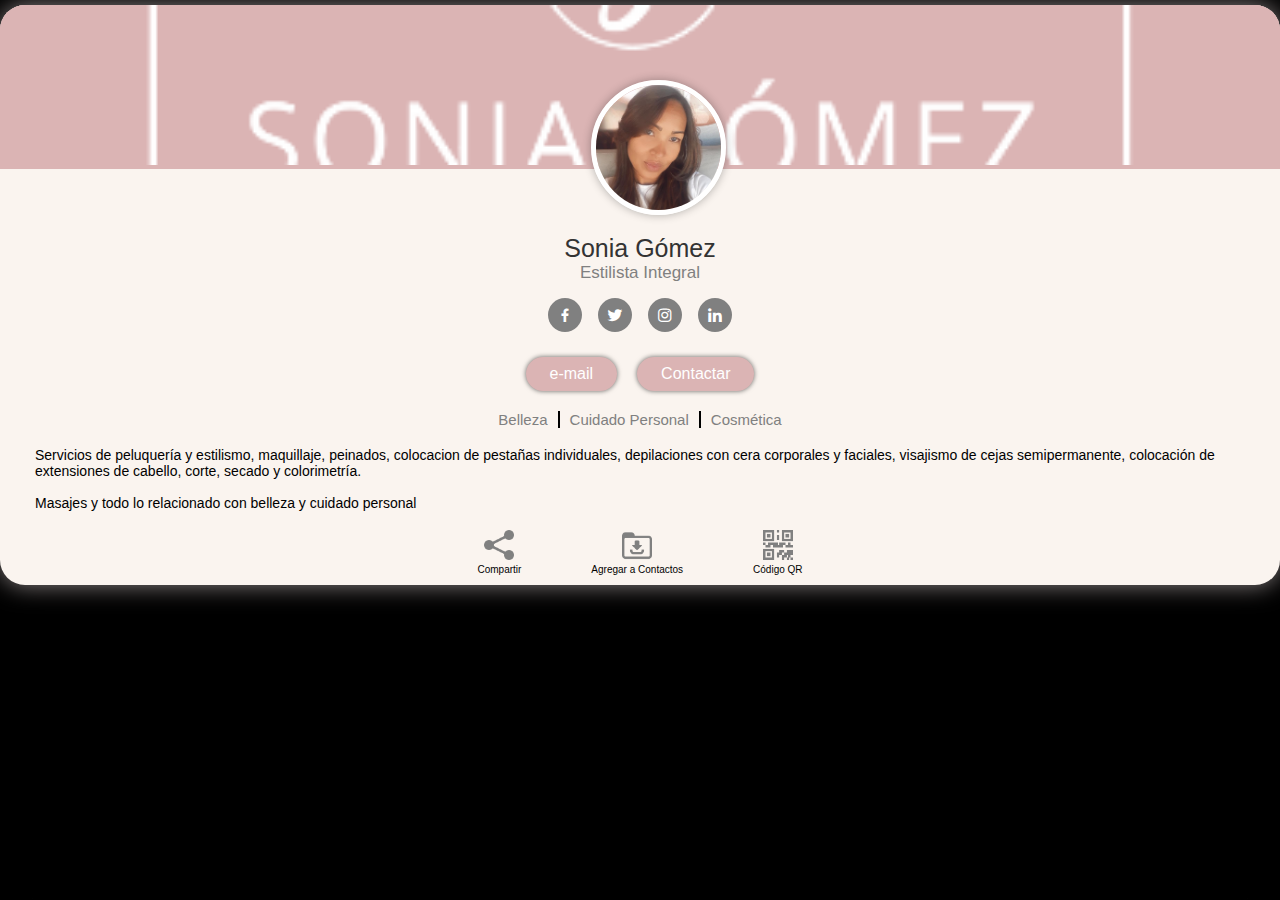
<file: index.html>
<!DOCTYPE html>
<html>
<head>
  <meta http-equiv="Content-Type" content="text/html;charset=UTF-8">
  <meta name="viewport" content="width=device-width, initial-scale=1.0">
  <title>Sonia Gómez| Estilista Integral  </title>
  <meta name="description" content="Tarjeta de contacto digital de Sonia Gómez Estilista Integral. Servicios de Belleza y cuidado personal.">
  <meta name="author" content="WDesigner.co">
  <meta name="keywords" content="Profilecard, Estetica, Peluquería, Visajismo, Cejas, WDesigner, Alejandro Villanueva">
  
 <!-- Estilos -->
   <link rel="stylesheet" type="text/css" href="css/styles.css">
 <!-- Boxicons CSS -->
   <link href="https://unpkg.com/boxicons@2.1.2/css/boxicons.min.css" rel="stylesheet"/>
</head>
<body>
	<div class="container">
	  
	  <!-- Imagen de Portada y Perfil -->
	  <section class="profile">
	    <img src="img/sonia7.jpg"/>
		</section>
		<section class="cover">
			<img src="img/cover7.png"/>
    </section>
		
		<!-- Nombre, botones y descripción -->
		
		<section class="information">
		  <div class="text-data">
        <span class="name">Sonia Gómez</span>
        <span class="lema">Estilista Integral </span>
      </div>
    
      <!-- Botones a RRSS -->
      <div class="media-buttons">
        <a href="https://www.facebook.com/soniagraciela.gomezmarimon?mibextid=ZbWKwL" style="background: #808080" class="link">
          <i class="bx bxl-facebook"></i>
        </a>
        
        <a href="#" style="background: #808080" class="link">
          <i class="bx bxl-twitter"></i>
        </a>
        
        <a href="https://instagram.com/sonia_graciela_gomez_marimon_?igshid=YmMyMTA2M2Y=" style="background: #808080" class="link">
          <i class="bx bxl-instagram"></i>
        </a>
        
        <a href="#" style="background:  #808080" class="link">
          <i class="bx bxl-linkedin"></i>
        </a>
      </div>
      
      <!-- Call action -->
      <div class="buttons">
        <button id="email-button" class="button">e-mail</button>
        <button id="contact-button" class="button">Contactar</button>
      </div>
      
      <!-- Menu desplegable Contactar -->
      <div id="contact-menu">
        <button id="close-button">X</button>
        <h2> Contactar</h2>
        <ul>
          <li>
            <a href="tel:+5804144662822">
              <img src="img/llamada.png" alt="#"><span>Llamar</span>
            </a>
          </li>
          <li>
            <a href="https://wa.link/yao5ix">
              <img src="img/whatsapp8.png" alt="#"><span>Iniciar chat WhatsApp</span>
            </a>
          </li>
        </ul>
      </div>
      
      <!-- Actividad o Servicios -->
      <div class="services">
        <div class="data">
          <span class="activity">Belleza</span>
        </div>
            
        <div class="data">
          <span class="activity">Cuidado Personal</span>
        </div>
        <div class="data">
          <span class="activity">Cosmética</span>
        </div>
      </div>
      
      <!-- Breve descripcion del perfil -->
      <div class="description">
        <p>Servicios de peluquería y estilismo, maquillaje, peinados, colocacion de pestañas individuales, depilaciones con cera corporales y faciales, visajismo de cejas semipermanente, colocación de extensiones de cabello, corte, secado y colorimetría.
          <br>
          <br>
          Masajes y todo lo relacionado con belleza y cuidado personal </p>
      </div>
      
      <!-- iconos para compartir y descargar vCard -->
      
      <div class="shared">
        
        <div class="button-share">
          <img onclick="share()" src="img/compartir_gris.png" alt="compartir">
          <p> Compartir</p>
        </div>
        
        <div class="button-share">
          <a href="arch/sonia.vcf" download><img src="img/carpeta_gris.png" alt="vCard"></a>
          <p>Agregar a Contactos</p>
        </div>
        
         <div class="button-share">
          <img id="qr-button" src="img/qr_gris.png" alt="qr">
          <p>Código QR</p>
        </div>
        
        <div id="qr-menu">
          <button id="qr-close"><strong>X</strong></button>
          <h2>Código Qr </h2>
          <div class="qr-code">
            <img src="img/soniaqr.png" alt="Codigo Qr">
            <h4> ¡Escanear el código¡</h4>
          </div>
          
        </div>
      </div>
		</section>
	</div>
	
	<script src="js/jscript.js"></script>
	
	<!-- Diseño Web por Alex Col | WDesigner 2023 | Alejandro Villanueva -->
</body>
</html>
</file>
<file: css/styles.css>
/* Google Fonts - Poppins */
@import url("https://fonts.googleapis.com/css2?family=Poppins:wght@300;400;500;600&display=swap");

body {
	margin: 0;
	padding: 0;
	background-color: black;
}

.container {
  position: relative;
  max-width: 100%; 
  height: auto;
  background-color: #FAF4EF;
  margin: 5px auto;
  border-radius: 25px;
  box-shadow: 0 0 25px rgba(200, 190, 190, 0.7);
  overflow: hidden;
}

/* Portada e imagen de Perfil */

.cover {
  background-color: #DBB4B4;
}

.cover img {
  width: 100%;
  height: 160px;
  object-fit: cover;
}

.profile {
  position: absolute;
  width: 125px;
  height: 125px;
  border-radius: 50%;
  border: 5px solid #fff;
  box-shadow: 0 0 10px rgba(0, 0, 0, 0.3);
  margin: 0 auto;
  overflow: hidden;
  top: 75px;
  left: 52%;
  transform: translateX(-75px);
}

.profile img {
  width: 100%;
  height: 100%;
  object-fit: cover;
}

.profile img {
  animation: flip 0.7s ease-in-out;
}

@keyframes flip {
  0% {
    transform: rotateY(0deg);
  }
  50% {
    transform: rotateY(180deg);
  }
  100% {
    transform: rotateY(0deg);
  }
}

/* Nombre, botones y descripción */

.information{
  display: flex;
  flex-direction: column;
  align-items: center;
  font-family: Monserrat, Arial, sans-serif;

}

.text-data {
  display: flex;
  flex-direction: column;
  align-items: center;
  color: #333;
  margin-top: 65px;
}
.text-data .name {
  font-size: 25px;
  font-weight: 500;
}
.text-data .lema {
  font-size: 17px;
  font-weight: 400;
  text-align: center;
  color: grey;
}

/* Botones RRSS */
.media-buttons {
  display: flex;
  align-items: center;
  margin-top: 15px;
}
.media-buttons .link {
  display: flex;
  align-items: center;
  justify-content: center;
  color: #fff;
  font-size: 18px;
  height: 34px;
  width: 34px;
  border-radius: 50%;
  margin: 0 8px;
  background-color: #DBB4B4;
  text-decoration: none;
}

/* Botones de Call Action */
.buttons {
  display: flex;
  align-items: center;
  margin-top: 25px;
}
.buttons .button {
  color: #fff;
  font-size: 16px;
  font-weight: 500;
  border: none;
  border-radius: 24px;
  margin: 0 10px;
  padding: 8px 24px;
  background-color: #DBB4B4;
  box-shadow: 0 0 5px rgba(0, 0, 0, 0.6);
  cursor: pointer;
  transition: all 0.3s ease;
}
.buttons .button:hover {
  background-color: #0e4bf1;
}

.clicked {
  background-color: white;
  color: black;
}

/* Menu emergente Contactar */

#contact-menu.show {
  height: 30%;
}

#contact-menu h2 {
  text-align: center;
  font-size: 24px;
  margin: 10px 0 10px 0;
  padding-bottom: 10px;
  border-bottom: 1px solid #d9d9d9;
}

#contact-menu h2::before {
  content: '';
  display: block;
  width: 50px;
  height: 3px;
  background-color: #ccc;
  margin: 0 auto 10px;
}

#contact-menu ul {
  list-style: none;
  padding: 0;
  margin: 0;
}

#contact-menu li {
  padding: 10px 20px;
  border-bottom: 1px solid #e6e6e6;
  display: flex;
  align-items: center;
}

#contact-menu a {
  color: #000000;
  text-decoration: none;
  display: flex;
  align-items: center;
}

#contact-menu img {
  width: 24px;
  height: 24px;
  margin-right: 10px;
}






/* boton compartir */
.shared {
  display: flex;
  align-items: start;
}

.shared .button-share{
  font-size: 16px;
  font-weight: 500;
  margin: 0 auto;
  margin: 0 35px 0 35px;
  cursor: pointer;
  transition: all 0.3s ease;
  text-align: center;
  
}

.button-share img{
  width: 30px;
  height: 30px;
}

.shared p{
  font-size: 10px;
  margin: 0 0 10px 0;
}

.button-share a{
  text-decoration: none;
}


/* Menu desplegable Qr */
#qr-menu, #contact-menu {
  position: fixed;
  bottom: 0;
  left: 0;
  right: 0;
  height: 0;
  width: 95%;
  margin: 0 auto;
  background-color: #f2f2f2;
  border-top-left-radius: 25px;
  border-top-right-radius: 25px;
  border: 1px solid #000;
  overflow: hidden;
  transition: height 0.3s ease-in-out;
  z-index: 0;
}

#qr-menu.show {
  height: 50%;
}

#qr-menu h2 {
  text-align: center;
  font-size: 24px;
  margin: 10px 0 10px 0;
  padding-bottom: 10px;
  border-bottom: 1px solid #d9d9d9;
}

#qr-menu h2::before {
  content: '';
  display: block;
  width: 50px;
  height: 3px;
  background-color: #ccc;
  margin: 0 auto 10px;
}


.qr-code {
  display: flex;
  flex-direction: column;
  justify-content: center;
  align-items: center;
  height: 70%;
  padding: 10px;
}

.qr-code img {
  max-height: 200px;
  max-width: 200px;
}

#qr-close, #close-button {
  position: absolute;
  top: 0;
  right: 10px;
  background-color: #f2f2f2;
  border: none;
  color: #ccc;
  font-size: 18px;
  padding: 5px;
  cursor: pointer;
  width: 10%;
  z-index: 1;
}

#qr-close:focus {
  outline: none;
}




/* Servicios */

.services {
  display: flex;
  align-items: center;
  margin-top: 20px;
}
.services .data {
  display: flex;
  align-items: center;
  color: #808080;
  padding: 0 10px;
  border-right: 2px solid #000;
}
.data i {
  font-size: 18px;
  margin-right: 6px;
}
.data:last-child {
  border-right: none;
}
.activity {
  font-size: 15px;
}

/* Descripción */

.description {
  margin-top: 0;
}
.description p {
  font-size: 14px;
  text-align: left;
  padding: 5px 35px 5px 35px;
}

@media only screen and (max-width: 480px) {
  
  .container {
    max-width: 95%; 
    margin: 5px auto;
  }
}
</file>
